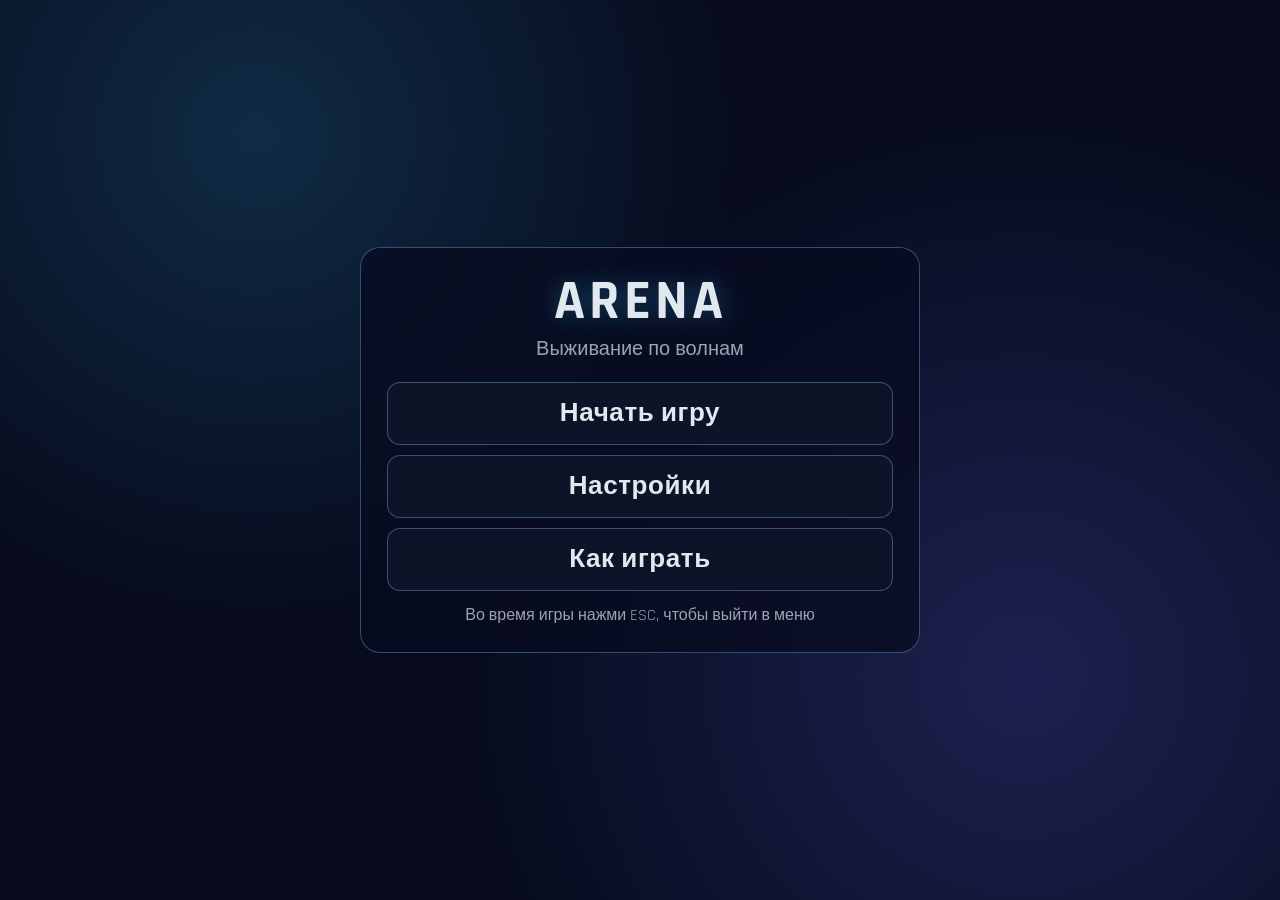
<file: menu.html>
<!DOCTYPE html>
<html lang="ru">
<head>
    <meta charset="UTF-8">
    <meta name="viewport" content="width=device-width, initial-scale=1.0">
    <title>Arena Menu</title>
    <style>
        @import url('https://fonts.googleapis.com/css2?family=Rajdhani:wght@500;700&display=swap');

        :root {
            --bg: #070b1d;
            --panel: rgba(8, 12, 32, 0.78);
            --line: rgba(125, 211, 252, 0.34);
            --line-strong: rgba(125, 211, 252, 0.72);
            --text: #e2e8f0;
            --muted: #9ca3af;
            --chip: rgba(30, 41, 59, 0.7);
            --accent: #38bdf8;
        }

        * {
            box-sizing: border-box;
            margin: 0;
            padding: 0;
        }

        body {
            font-family: 'Rajdhani', sans-serif;
            min-height: 100vh;
            color: var(--text);
            background:
                radial-gradient(circle at 20% 15%, rgba(56, 189, 248, 0.18), transparent 38%),
                radial-gradient(circle at 80% 75%, rgba(99, 102, 241, 0.24), transparent 46%),
                var(--bg);
            display: grid;
            place-items: center;
            padding: 16px;
        }

        .menu {
            width: min(560px, 94vw);
            border: 1px solid var(--line);
            border-radius: 20px;
            background: var(--panel);
            backdrop-filter: blur(10px);
            padding: 26px;
        }

        .menu-title {
            text-align: center;
            font-size: 56px;
            line-height: 1;
            letter-spacing: 4px;
            margin-bottom: 6px;
            text-shadow: 0 0 24px rgba(56, 189, 248, 0.35);
        }

        .menu-subtitle {
            text-align: center;
            color: var(--muted);
            font-size: 20px;
            margin-bottom: 20px;
        }

        .actions {
            display: grid;
            gap: 10px;
        }

        .btn {
            border: 1px solid var(--line);
            border-radius: 13px;
            background: rgba(15, 23, 42, 0.9);
            color: var(--text);
            font: inherit;
            font-size: 26px;
            font-weight: 700;
            letter-spacing: 0.6px;
            padding: 14px;
            cursor: pointer;
            text-align: center;
            text-decoration: none;
            transition: border-color 0.15s ease, transform 0.15s ease;
        }

        .btn:hover {
            border-color: var(--line-strong);
            transform: translateY(-1px);
        }

        .hint {
            margin-top: 14px;
            text-align: center;
            color: var(--muted);
            font-size: 16px;
        }

        .modal {
            position: fixed;
            inset: 0;
            display: none;
            align-items: center;
            justify-content: center;
            background: rgba(2, 6, 23, 0.8);
            padding: 14px;
            z-index: 10;
        }

        .modal.open {
            display: flex;
        }

        .modal-box {
            width: min(1180px, 98vw);
            max-height: 92vh;
            overflow: auto;
            border-radius: 18px;
            border: 1px solid var(--line);
            background: rgba(5, 10, 26, 0.96);
            padding: 18px;
        }

        .modal-head {
            display: flex;
            align-items: center;
            justify-content: space-between;
            gap: 12px;
            margin-bottom: 14px;
        }

        .modal-title {
            font-size: 34px;
            letter-spacing: 1px;
        }

        .close-btn {
            width: auto;
            min-width: 110px;
            font-size: 20px;
            padding: 8px 12px;
        }

        .tabs {
            display: flex;
            flex-wrap: wrap;
            gap: 8px;
            margin-bottom: 14px;
        }

        .tab-btn {
            border: 1px solid var(--line);
            border-radius: 10px;
            padding: 8px 12px;
            background: var(--chip);
            color: var(--text);
            font: inherit;
            font-size: 18px;
            font-weight: 700;
            cursor: pointer;
        }

        .tab-btn.active {
            border-color: var(--line-strong);
            color: #e0f2fe;
        }

        .tab-panel {
            display: none;
        }

        .tab-panel.active {
            display: block;
        }

        .grid {
            display: grid;
            grid-template-columns: repeat(2, minmax(0, 1fr));
            gap: 10px;
        }

        .card {
            border: 1px solid rgba(148, 163, 184, 0.25);
            border-radius: 12px;
            background: rgba(15, 23, 42, 0.85);
            padding: 12px;
        }

        .card h3 {
            font-size: 22px;
            margin-bottom: 4px;
            color: #e0f2fe;
        }

        .card p {
            font-size: 17px;
            color: #cbd5e1;
            line-height: 1.25;
            margin-bottom: 4px;
        }

        .skills-grid {
            display: grid;
            grid-template-columns: repeat(3, minmax(0, 1fr));
            gap: 10px;
        }

        .skill-btn {
            border: 1px solid rgba(125, 211, 252, 0.35);
            border-radius: 12px;
            background: rgba(30, 41, 59, 0.72);
            color: var(--text);
            font: inherit;
            font-size: 18px;
            font-weight: 700;
            padding: 10px;
            text-align: left;
            cursor: default;
        }

        .skill-btn span {
            display: block;
            color: var(--muted);
            font-size: 15px;
            font-weight: 500;
        }

        .row {
            display: flex;
            flex-wrap: wrap;
            gap: 8px;
            margin-top: 8px;
        }

        .chip {
            border: 1px solid rgba(148, 163, 184, 0.4);
            border-radius: 999px;
            padding: 4px 10px;
            background: rgba(15, 23, 42, 0.8);
            font-size: 15px;
            color: #cbd5e1;
        }

        @media (max-width: 900px) {
            .grid {
                grid-template-columns: 1fr;
            }

            .skills-grid {
                grid-template-columns: 1fr 1fr;
            }
        }

        @media (max-width: 600px) {
            .menu-title {
                font-size: 42px;
            }

            .btn {
                font-size: 22px;
            }

            .skills-grid {
                grid-template-columns: 1fr;
            }
        }
    </style>
</head>
<body>
    <main class="menu">
        <h1 class="menu-title">ARENA</h1>
        <p class="menu-subtitle">Выживание по волнам</p>
        <div class="actions">
            <a class="btn" href="index.html">Начать игру</a>
            <button class="btn" data-open="settings-modal">Настройки</button>
            <button class="btn" data-open="howto-modal">Как играть</button>
        </div>
        <p class="hint">Во время игры нажми ESC, чтобы выйти в меню</p>
    </main>

    <section class="modal" id="settings-modal">
        <div class="modal-box">
            <div class="modal-head">
                <h2 class="modal-title">Настройки</h2>
                <button class="btn close-btn" data-close>Закрыть</button>
            </div>

            <div class="tabs" data-tabs>
                <button class="tab-btn active" data-tab="settings-controls">Управление</button>
                <button class="tab-btn" data-tab="settings-build">Билд навыков</button>
                <button class="tab-btn" data-tab="settings-audio">Аудио/Интерфейс</button>
            </div>

            <div class="tab-panel active" id="settings-controls">
                <div class="grid">
                    <div class="card">
                        <h3>Клавиши</h3>
                        <p><b>WASD</b> - движение</p>
                        <p><b>Пробел</b> - мили-атака</p>
                        <p><b>1/2/3/4/F/E</b> - активные навыки</p>
                        <p><b>Q</b> - ультимейт</p>
                        <p><b>ПКМ</b> - щит</p>
                        <p><b>H</b> - справка</p>
                        <p><b>ESC</b> - выход в меню</p>
                    </div>
                    <div class="card">
                        <h3>Советы по управлению</h3>
                        <p>1. Держи дистанцию от взрывников и топтунов.</p>
                        <p>2. Рывок лучше использовать как сейв.</p>
                        <p>3. Ударная волна хороша для выхода из окружения.</p>
                        <p>4. Не копи все кнопки, играй по ситуации.</p>
                    </div>
                </div>
            </div>

            <div class="tab-panel" id="settings-build">
                <div class="skills-grid">
                    <button class="skill-btn">1 Рывок <span>Мобильность и сейв</span></button>
                    <button class="skill-btn">2 Щит+ <span>Мгновенная перезарядка щита</span></button>
                    <button class="skill-btn">3 Баф урона <span>Окно агрессии</span></button>
                    <button class="skill-btn">4 Морозная зона <span>Контроль толпы + метеоры</span></button>
                    <button class="skill-btn">F Руна-выстрел <span>Дальний урон по целям</span></button>
                    <button class="skill-btn">E Ударная волна <span>Отбрасывание и зачистка</span></button>
                </div>
                <div class="row">
                    <span class="chip">Ранги навыков: I / II / III</span>
                    <span class="chip">Очки: суммарно 1/3/5 на максимум</span>
                    <span class="chip">Открывай навыки в своем порядке</span>
                </div>
            </div>

            <div class="tab-panel" id="settings-audio">
                <div class="grid">
                    <div class="card">
                        <h3>Интерфейс</h3>
                        <p>HUD и уведомления настроены на быстрый геймплей.</p>
                        <p>Критичные сообщения отображаются в ленте под прогрессом волны.</p>
                    </div>
                    <div class="card">
                        <h3>Аудио</h3>
                        <p>В игре используются UI-звуки и звуки подбора ресурсов.</p>
                        <p>Этот экран может быть расширен полноценными слайдерами громкости.</p>
                    </div>
                </div>
            </div>
        </div>
    </section>

    <section class="modal" id="howto-modal">
        <div class="modal-box">
            <div class="modal-head">
                <h2 class="modal-title">Как играть</h2>
                <button class="btn close-btn" data-close>Закрыть</button>
            </div>

            <div class="tabs" data-tabs>
                <button class="tab-btn active" data-tab="how-core">Основа</button>
                <button class="tab-btn" data-tab="how-waves">Волны и магазин</button>
                <button class="tab-btn" data-tab="how-skills">Навыки</button>
                <button class="tab-btn" data-tab="how-mobs">Мобы и атаки</button>
                <button class="tab-btn" data-tab="how-events">События</button>
            </div>

            <div class="tab-panel active" id="how-core">
                <div class="grid">
                    <div class="card">
                        <h3>Цель</h3>
                        <p>Выживай, зарабатывай монеты, усиливай героя и проходи как можно больше волн.</p>
                        <p>По мере прогресса враги становятся плотнее и опаснее.</p>
                    </div>
                    <div class="card">
                        <h3>Ресурсы</h3>
                        <p><b>XP</b> повышает уровень и дает очки навыков.</p>
                        <p><b>Монеты</b> тратятся в магазине между блоками волн.</p>
                        <p><b>Щит</b> гасит урон, пока активен ПКМ.</p>
                    </div>
                </div>
            </div>

            <div class="tab-panel" id="how-waves">
                <div class="grid">
                    <div class="card">
                        <h3>Как идут волны</h3>
                        <p>Вверху слева показывается текущая волна, справа следующая.</p>
                        <p>Если следующая магазинная - справа будет иконка 🛒.</p>
                        <p>Новые типы мобов открываются постепенно каждые 3 волны.</p>
                    </div>
                    <div class="card">
                        <h3>Магазин</h3>
                        <p>Магазин открывается после каждого 3-го боевого этапа, только после полной зачистки врагов.</p>
                        <p>В магазине можно улучшать статы, питомцев и синергию билдов.</p>
                    </div>
                </div>
            </div>

            <div class="tab-panel" id="how-skills">
                <div class="grid">
                    <div class="card">
                        <h3>Прокачка</h3>
                        <p>Каждый навык имеет 3 ранга: I, II, III.</p>
                        <p>Стоимость рангов: 1, затем 2, затем 2 очка.</p>
                        <p>Ты сам выбираешь, что открывать и в каком порядке.</p>
                    </div>
                    <div class="card">
                        <h3>Примеры</h3>
                        <p><b>Рывок</b>: от базового даша до 2 зарядов.</p>
                        <p><b>Морозная зона</b>: на III ранге дает ледяные метеоры.</p>
                        <p><b>Ударная волна</b>: растут радиус, урон и отталкивание.</p>
                    </div>
                </div>
            </div>

            <div class="tab-panel" id="how-mobs">
                <div class="grid">
                    <div class="card">
                        <h3>Типы врагов</h3>
                        <p><b>Crawler</b>: базовый ближний.</p>
                        <p><b>Splitter</b>: делится на мини-версии.</p>
                        <p><b>Dasher</b>: рывки к игроку.</p>
                        <p><b>Bomber</b>: взрыв по близости.</p>
                        <p><b>Sniper</b>: дальний выстрел с телеграфом.</p>
                        <p><b>Stomper</b>: тяжелый удар по земле после зарядки.</p>
                        <p><b>Brute/Crusher/Elite</b>: усиленные тяжелые цели.</p>
                    </div>
                    <div class="card">
                        <h3>Как контрить</h3>
                        <p>1. Снайперам не стой на линии прицела.</p>
                        <p>2. От топтуна выходи из круга предупреждения.</p>
                        <p>3. Взрывника не подпускай в упор.</p>
                        <p>4. Тяжей режь под бафом урона + руна/волна.</p>
                    </div>
                </div>
            </div>

            <div class="tab-panel" id="how-events">
                <div class="grid">
                    <div class="card">
                        <h3>Случайные события</h3>
                        <p><b>Кровавая луна</b>: враги быстрее и больнее.</p>
                        <p><b>Золотая лихорадка</b>: больше монет за убийства.</p>
                        <p><b>Живительный туман</b>: восстановление здоровья.</p>
                    </div>
                    <div class="card">
                        <h3>Особые механики</h3>
                        <p><b>Зона контроля</b>: стой в круге, чтобы заполнить шкалу и получить награду.</p>
                        <p><b>Охота</b>: включается при избыточном кайтинге без боя; охотники без награды по монетам.</p>
                    </div>
                </div>
            </div>
        </div>
    </section>

    <script>
        const openButtons = document.querySelectorAll('[data-open]');
        const closeButtons = document.querySelectorAll('[data-close]');

        for (const button of openButtons) {
            button.addEventListener('click', () => {
                const modal = document.getElementById(button.dataset.open);
                if (modal) modal.classList.add('open');
            });
        }

        for (const button of closeButtons) {
            button.addEventListener('click', () => {
                const modal = button.closest('.modal');
                if (modal) modal.classList.remove('open');
            });
        }

        window.addEventListener('click', (e) => {
            if (e.target.classList.contains('modal')) {
                e.target.classList.remove('open');
            }
        });

        window.addEventListener('keydown', (e) => {
            if (e.key === 'Escape') {
                document.querySelectorAll('.modal.open').forEach((m) => m.classList.remove('open'));
            }
        });

        document.querySelectorAll('.modal').forEach((modal) => {
            const tabsRoot = modal.querySelector('[data-tabs]');
            if (!tabsRoot) return;
            const tabButtons = tabsRoot.querySelectorAll('.tab-btn');

            tabButtons.forEach((button) => {
                button.addEventListener('click', () => {
                    const tabId = button.dataset.tab;
                    tabButtons.forEach((b) => b.classList.remove('active'));
                    button.classList.add('active');

                    modal.querySelectorAll('.tab-panel').forEach((panel) => {
                        panel.classList.toggle('active', panel.id === tabId);
                    });
                });
            });
        });
    </script>
</body>
</html>
</file>
